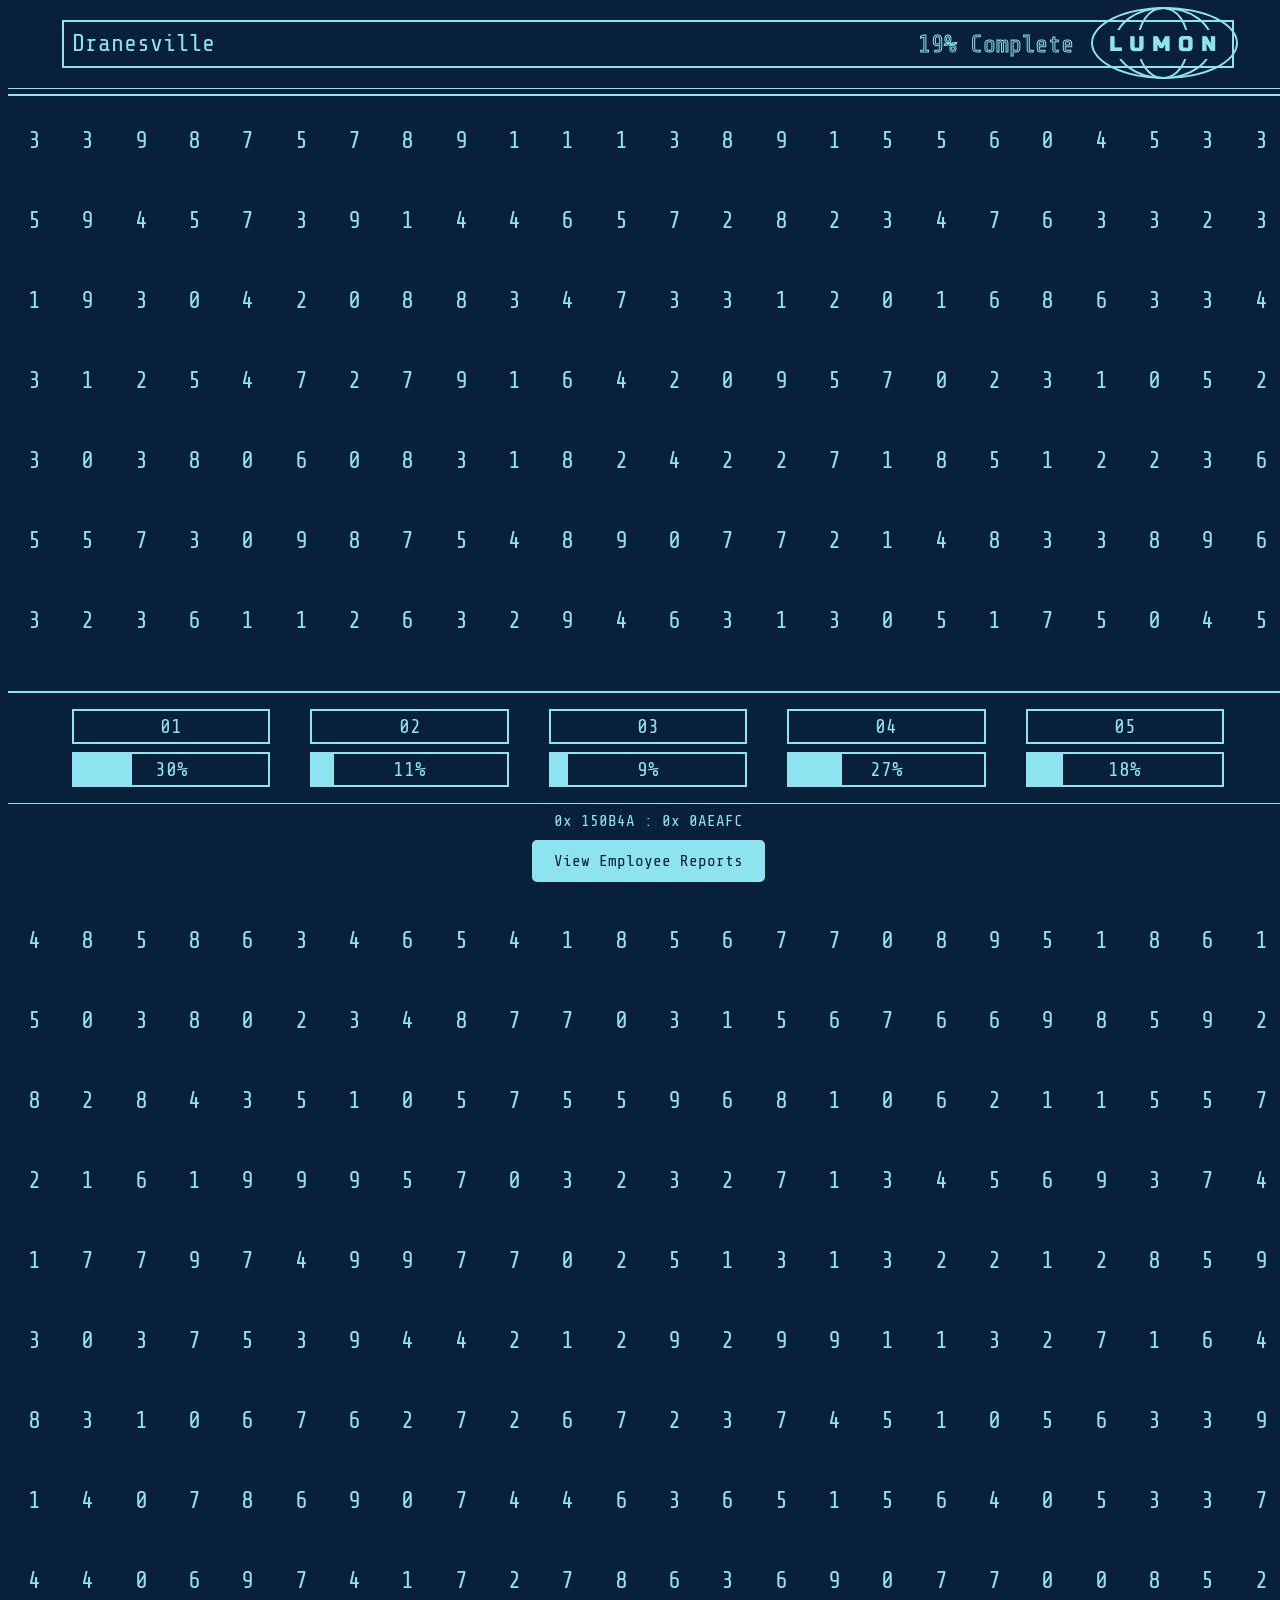
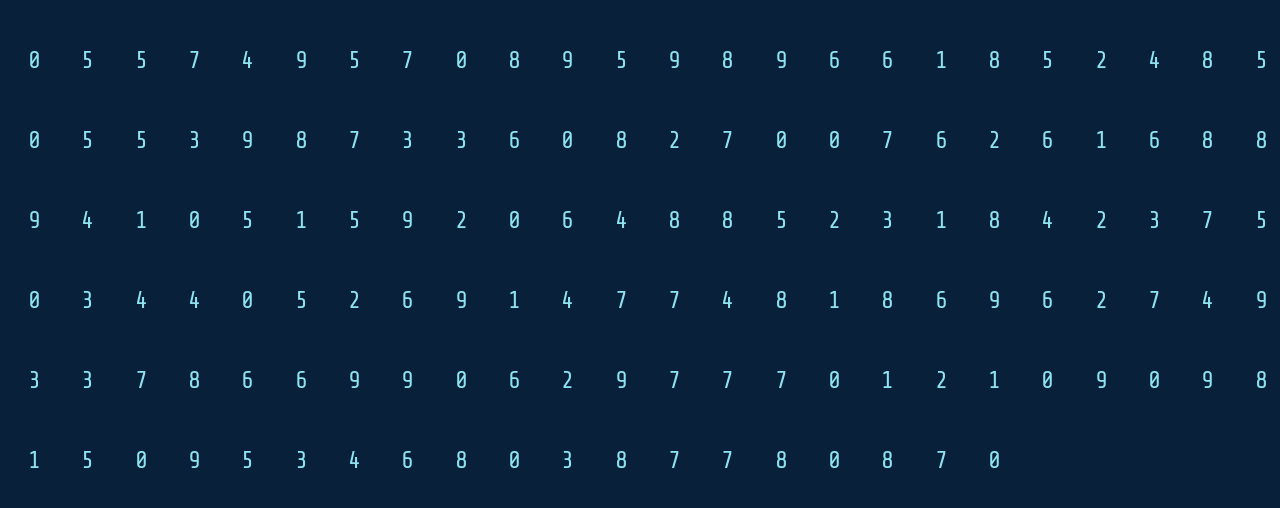
<file: index.html>
<!DOCTYPE html>
<html lang="en">

<head>
    <meta charset="UTF-8">
    <meta http-equiv="X-UA-Compatible" content="IE=edge">
    <link rel="icon" type="image/x-icon" href="img/fav.png">
    <meta name="viewport" content="width=device-width, initial-scale=1.0">
    <title>LUMON</title>
    <meta property="og:title" content="LUMON" />
    <meta property="og:type" content="website" />
    <meta property="og:url" content="https://severance.iamrob.in" />
    <meta property="og:image:url" content="img/thumb.png" />
    <meta property="og:description" content="Refinement interface of the show apple tv severance" />
    <link rel="stylesheet" href="styles.css">
</head>

<body>
    <div class="intro">
        <div class="logo">
            <svg class="logo-svg" width="48" height="48" viewBox="0 0 48 48" fill="none" xmlns="http://www.w3.org/2000/svg">
                <path fill-rule="evenodd" clip-rule="evenodd" d="M8 0C3.58172 0 0 3.58172 0 8V40C0 44.4183 3.58172 48 8 48H40C44.4183 48 48 44.4183 48 40V8C48 3.58172 44.4183 0 40 0H8ZM36 28.75C36 24.2402 32.0006 16.6575 24 6C15.9994 16.6575 12 24.2402 12 28.75C12 35.5155 17.3726 41 24 41C30.6274 41 36 35.5155 36 28.75Z" fill="black"/>
            </svg>
            <span class="logo-text">LUM<span class="e">E</span>N</span>
            <span class="logo-bg"></span>
            <span class="logo-circles"></span>
        </div>
    </div>
    <header>
        <div class="header-content">
            <p>Dranesville</p>
            <div>
                <p class="header-percent">19% Complete</p>
                <p class="lumen">
                    <span class="lumen-text">LUMON</span>
                    <span class="circles"></span>
                </p>
            </div>
        </div>
    </header>
    <section>
        <div></div>
        <div></div>
        <div></div>
        <div></div>
        <div></div>
        <div></div>
        <div></div>
        <div></div>
        <div></div>
        <div></div>
        <div></div>
        <div></div>
        <div></div>
        <div></div>
        <div></div>
        <div></div>
        <div></div>
        <div></div>
        <div></div>
        <div></div>
        <div></div>
        <div></div>
        <div></div>
        <div></div>
        <div></div>
        <div></div>
        <div></div>
        <div></div>
        <div></div>
        <div></div>
        <div></div>
        <div></div>
        <div></div>
        <div></div>
        <div></div>
        <div></div>
        <div></div>
        <div></div>
        <div></div>
        <div></div>
        <div></div>
        <div></div>
        <div></div>
        <div></div>
        <div></div>
        <div></div>
        <div></div>
        <div></div>
        <div></div>
        <div></div>
        <div></div>
        <div></div>
        <div></div>
        <div></div>
        <div></div>
        <div></div>
        <div></div>
        <div></div>
        <div></div>
        <div></div>
        <div></div>
        <div></div>
        <div></div>
        <div></div>
        <div></div>
        <div></div>
        <div></div>
        <div></div>
        <div></div>
        <div></div>
        <div></div>
        <div></div>
        <div></div>
        <div></div>
        <div></div>
        <div></div>
        <div></div>
        <div></div>
        <div></div>
        <div></div>
        <div></div>
        <div></div>
        <div></div>
        <div></div>
        <div></div>
        <div></div>
        <div></div>
        <div></div>
        <div></div>
        <div></div>
        <div></div>
        <div></div>
        <div></div>
        <div></div>
        <div></div>
        <div></div>
        <div></div>
        <div></div>
        <div></div>
        <div></div>
        <div></div>
        <div></div>
        <div></div>
        <div></div>
        <div></div>
        <div></div>
        <div></div>
        <div></div>
        <div></div>
        <div></div>
        <div></div>
        <div></div>
        <div></div>
        <div></div>
        <div></div>
        <div></div>
        <div></div>
        <div></div>
        <div></div>
        <div></div>
        <div></div>
        <div></div>
        <div></div>
        <div></div>
        <div></div>
        <div></div>
        <div></div>
        <div></div>
        <div></div>
        <div></div>
        <div></div>
        <div></div>
        <div></div>
        <div></div>
        <div></div>
        <div></div>
        <div></div>
        <div></div>
        <div></div>
        <div></div>
        <div></div>
        <div></div>
        <div></div>
        <div></div>
        <div></div>
        <div></div>
        <div></div>
        <div></div>
        <div></div>
        <div></div>
        <div></div>
        <div></div>
        <div></div>
        <div></div>
        <div></div>
        <div></div>
        <div></div>
        <div></div>
        <div></div>
        <div></div>
        <div></div>
        <div></div>
        <div></div>
        <div></div>
        <div></div>
        <div></div>
        <div></div>
        <div></div>
        <div></div>
        <div></div>
        <div></div>
        <div></div>
        <div></div>
        <div></div>
        <div></div>
        <div></div>
        <div></div>
        <div></div>
        <div></div>
        <div></div>
        <div></div>
        <div></div>
        <div></div>
        <div></div>
        <div></div>
        <div></div>
        <div></div>
        <div></div>
        <div></div>
        <div></div>
        <div></div>
        <div></div>
        <div></div>
        <div></div>
        <div></div>
        <div></div>
        <div></div>
        <div></div>
        <div></div>
        <div></div>
        <div></div>
        <div></div>
        <div></div>
        <div></div>
        <div></div>
        <div></div>
        <div></div>
        <div></div>
        <div></div>
        <div></div>
        <div></div>
        <div></div>
        <div></div>
        <div></div>
        <div></div>
        <div></div>
        <div></div>
        <div></div>
        <div></div>
        <div></div>
        <div></div>
        <div></div>
        <div></div>
        <div></div>
        <div></div>
        <div></div>
        <div></div>
        <div></div>
        <div></div>
        <div></div>
        <div></div>
        <div></div>
        <div></div>
        <div></div>
        <div></div>
        <div></div>
        <div></div>
        <div></div>
        <div></div>
        <div></div>
        <div></div>
        <div></div>
        <div></div>
        <div></div>
        <div></div>
        <div></div>
        <div></div>
        <div></div>
        <div></div>
        <div></div>
        <div></div>
        <div></div>
        <div></div>
        <div></div>
        <div></div>
        <div></div>
        <div></div>
        <div></div>
        <div></div>
        <div></div>
        <div></div>
        <div></div>
        <div></div>
        <div></div>
        <div></div>
        <div></div>
        <div></div>
        <div></div>
        <div></div>
        <div></div>
        <div></div>
        <div></div>
        <div></div>
        <div></div>
        <div></div>
        <div></div>
        <div></div>
        <div></div>
        <div></div>
        <div></div>
        <div></div>
        <div></div>
        <div></div>
        <div></div>
        <div></div>
        <div></div>
        <div></div>
        <div></div>
        <div></div>
        <div></div>
        <div></div>
        <div></div>
        <div></div>
        <div></div>
        <div></div>
        <div></div>
        <div></div>
        <div></div>
        <div></div>
        <div></div>
        <div></div>
        <div></div>
        <div></div>
        <div></div>
        <div></div>
        <div></div>
        <div></div>
        <div></div>
        <div></div>
        <div></div>
        <div></div>
        <div></div>
        <div></div>
        <div></div>
        <div></div>
        <div></div>
        <div></div>
        <div></div>
        <div></div>
        <div></div>
        <div></div>
        <div></div>
        <div></div>
        <div></div>
        <div></div>
        <div></div>
        <div></div>
        <div></div>
        <div></div>
        <div></div>
        <div></div>
        <div></div>
        <div></div>
        <div></div>
        <div></div>
        <div></div>
        <div></div>
        <div></div>
        <div></div>
        <div></div>
        <div></div>
        <div></div>
        <div></div>
        <div></div>
        <div></div>
        <div></div>
        <div></div>
        <div></div>
        <div></div>
        <div></div>
        <div></div>
        <div></div>
        <div></div>
        <div></div>
        <div></div>
        <div></div>
        <div></div>
        <div></div>
        <div></div>
        <div></div>
        <div></div>
        <div></div>
        <div></div>
        <div></div>
        <div></div>
        <div></div>
        <div></div>
        <div></div>
        <div></div>
        <div></div>
        <div></div>
        <div></div>
        <div></div>
        <div></div>
        <div></div>
        <div></div>
        <div></div>
        <div></div>
        <div></div>
        <div></div>
        <div></div>
        <div></div>
        <div></div>
        <div></div>
        <div></div>
        <div></div>
        <div></div>
        <div></div>
        <div></div>
        <div></div>
        <div></div>
        <div></div>
        <div></div>
        <div></div>
        <div></div>
        <div></div>
        <div></div>
        <div></div>
        <div></div>
        <div></div>
        <div></div>
        <div></div>
        <div></div>
        <div></div>
        <div></div>
        <div></div>
        <div></div>
        <div></div>
        <div></div>
        <div></div>
        <div></div>
        <div></div>
        <div></div>
        <div></div>
        <div></div>
        <div></div>
        <div></div>
        <div></div>
        <div></div>
        <div></div>
        <div></div>
        <div></div>
        <div></div>
        <div></div>
        <div></div>
        <div></div>
        <div></div>
        <div></div>
        <div></div>
        <div></div>
        <div></div>
        <div></div>
        <div></div>
        <div></div>
        <div></div>
        <div></div>
        <div></div>
        <div></div>
        <div></div>
        <div></div>
        <div></div>
        <div></div>
        <div></div>
        <div></div>
        <div></div>
        <div></div>
        <div></div>
        <div></div>
        <div></div>
        <div></div>
        <div></div>
        <div></div>
        <div></div>
        <div></div>
        <div></div>
        <div></div>
        <div></div>
        <div></div>
        <div></div>
        <div></div>
        <div></div>
        <div></div>
        <div></div>
        <div></div>
        <div></div>
        <div></div>
        <div></div>
        <div></div>
        <div></div>
        <div></div>
        <div></div>
        <div></div>
        <div></div>
        <div></div>
        <div></div>
        <div></div>
        <div></div>
        <div></div>
        <div></div>
        <div></div>
        <div></div>
        <div></div>
        <div></div>
        <div></div>
        <div></div>
        <div></div>
        <div></div>
        <div></div>
        <div></div>
        <div></div>
        <div></div>
        <div></div>
        <div></div>
        <div></div>
        <div></div>
        <div></div>
        <div></div>
        <div></div>
        <div></div>
        <div></div>
        <div></div>
        <div></div>
        <div></div>
        <div></div>
        <div></div>
        <div></div>
        <div></div>
        <div></div>
        <div></div>
        <div></div>
        <div></div>
        <div></div>
        <div></div>
        <div></div>
        <div></div>
        <div></div>
        <div></div>
        <div></div>
        <div></div>
        <div></div>
        <div></div>
        <div></div>
        <div></div>
        <div></div>
        <div></div>
        <div></div>
        <div></div>
        <div></div>
        <div></div>
        <div></div>
        <div></div>
        <div></div>
        <div></div>
        <div></div>
        <div></div>
        <div></div>
        <div></div>
        <div></div>
        <div></div>
        <div></div>
        <div></div>
        <div></div>
        <div></div>
        <div></div>
        <div></div>
        <div></div>
        <div></div>
        <div></div>
        <div></div>
        <div></div>
        <div></div>
        <div></div>
        <div></div>
        <div></div>
        <div></div>
        <div></div>
        <div></div>
        <div></div>
        <div></div>
        <div></div>
        <div></div>
        <div></div>
        <div></div>
        <div></div>
        <div></div>
        <div></div>
        <div></div>
        <div></div>
        <div></div>
        <div></div>
        <div></div>
        <div></div>
        <div></div>
        <div></div>
        <div></div>
        <div></div>
        <div></div>
        <div></div>
        <div></div>
        <div></div>
        <div></div>
        <div></div>
        <div></div>
        <div></div>
        <div></div>
        <div></div>
        <div></div>
        <div></div>
        <div></div>
        <div></div>
        <div></div>
        <div></div>
        <div></div>
        <div></div>
        <div></div>
    </section>
    
    <footer>
        <div class="footer-container">
            <div>01</div>
            <div>02</div>
            <div>03</div>
            <div>04</div>
            <div>05</div>
            <div class="b30">30%</div>
            <div class="b11">11%</div>
            <div class="b9">9%</div>
            <div class="b27">27%</div>
            <div class="b18">18%</div>
        </div>
        <div class="code">
            0x 150B4A : 0x 0AEAFC
        </div>
         <!-- Button to navigate to Employee Reports -->
    <a href="employee-reports.html" class="btn">View Employee Reports</a>
    </footer>
    <script src="script.js"></script>
</body>

</html>
</file>
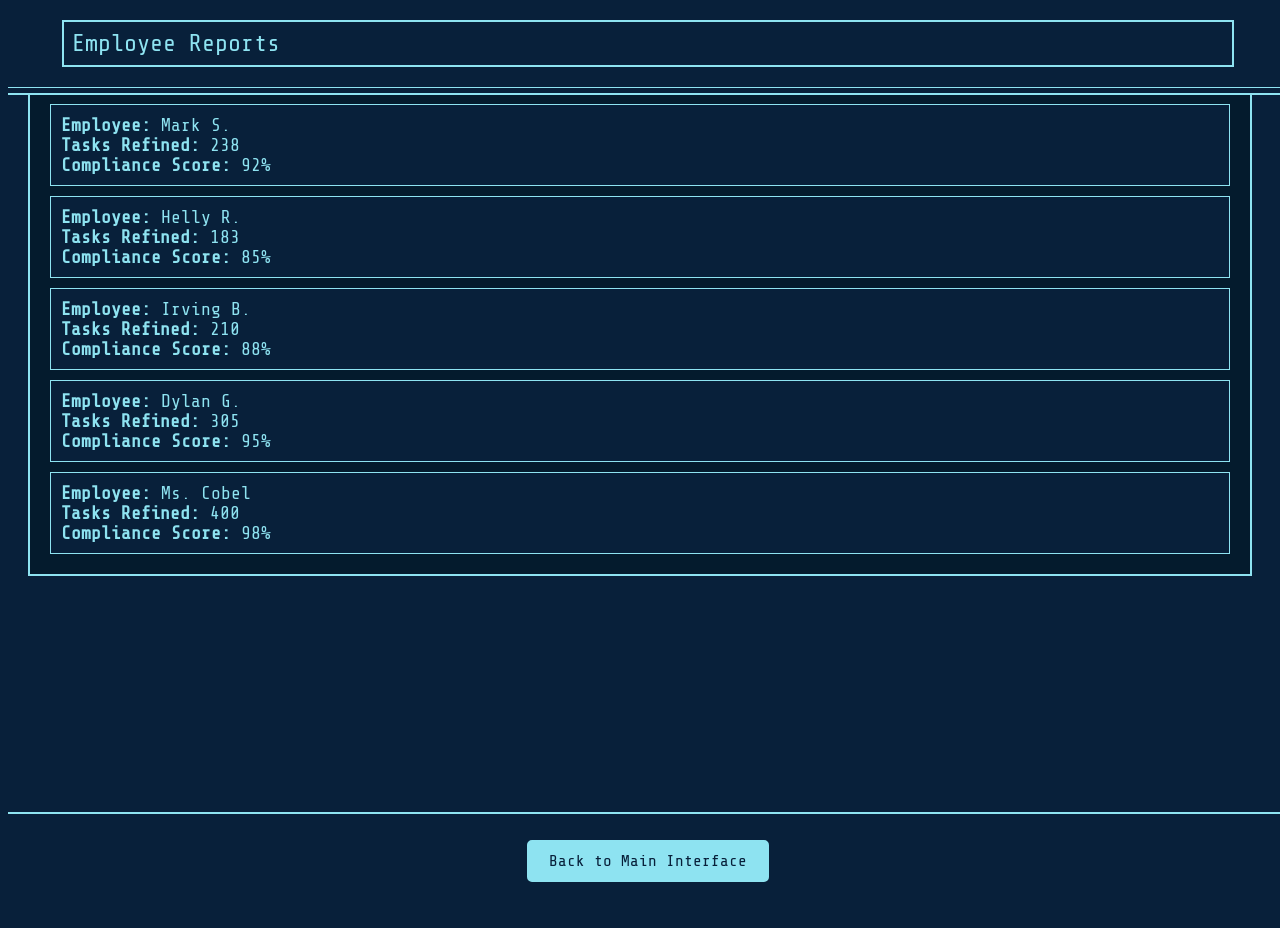
<file: employee-reports.html>
<!DOCTYPE html>
<html lang="en">

<head>
    <meta charset="UTF-8">
    <meta name="viewport" content="width=device-width, initial-scale=1.0">
    <title>Employee Reports</title>
    <link rel="stylesheet" href="styles.css">
</head>

<body>
    <header>
        <div class="header-content">
            <p>Employee Reports</p>
        </div>
    </header>

    <div id="employee-reports" class="reports">
        <h2>Employee Reports</h2>
        <div id="report-list"></div>
    </div>

    <footer>
        <a href="index.html" class="btn">Back to Main Interface</a>
    </footer>

    <script src="script.js"></script>
</body>

</html>
</file>
<file: styles.css>
@import url('https://fonts.googleapis.com/css2?family=Share+Tech+Mono&display=swap');

@import url('https://fonts.googleapis.com/css2?family=Russo+One&display=swap');

body {
    font-family: 'Share Tech Mono', monospace;
    overscroll-behavior: none;
    font-size: 24px;
    text-align: center;
    background-color: #08203A;
    color: #8EE3F1;
    min-height: 100vh;
    cursor: url("img/cursor.png") 8 8, auto !important;
    -webkit-touch-callout: none;
    /* iOS Safari */
    -webkit-user-select: none;
    /* Safari */
    -khtml-user-select: none;
    /* Konqueror HTML */
    -moz-user-select: none;
    /* Old versions of Firefox */
    -ms-user-select: none;
    /* Internet Explorer/Edge */
    user-select: none;
}

p {
    margin: 0;
}

.intro {
    position: fixed;
    top: 0;
    left: 0;
    height: 100vh;
    width: 100vw;
    z-index: 99999;
    background-color: #08203A;
    display: flex;
    align-items: center;
    justify-content: center;
    animation: fade-out ease-in 0.3s forwards;
    animation-delay: 4.5s;
}

.logo {
    position: relative;
    opacity: 1;
    animation: fade-out ease-in 1s forwards;
    animation-delay: 3.3s;
}

.logo-svg {
    position: absolute;
    z-index: 999999;
    height: 21px;
    top: 42px;
    right: 43px;
    opacity: 0;
    animation: fade-in ease-in 1s forwards;
    animation-delay: 2s;
}

.logo-svg path {
    fill: #8EE3F1;
}

.logo::after {
    content: '';
    position: absolute;
    left: 21px;
    bottom: 21px;
    width: 0;
    height: 2px;
    background-color: #8EE3F1;
    animation: grow ease-in 0.8s forwards;
    animation-delay: 2s;
}

.logo::before {
    content: '';
    position: absolute;
    left: 21px;
    top: 21px;
    width: 0;
    margin-left: 80%;
    height: 2px;
    background-color: #8EE3F1;
    animation: grow ease-in 0.8s forwards;
    animation-delay: 1.5s;
}

.logo-text {
    position: absolute;
    top: 36px;
    left: 28px;
    font-family: 'Russo One', sans-serif;
    font-size: 28px;
    letter-spacing: 12px;
    z-index: 99999;
    opacity: 0;
    animation: fade-in ease-in 1s forwards;
    animation-delay: 2s;
}

.logo-text .e {
    color: #08203A;
}

.logo-bg {
    position: absolute;
    width: 0;
    top: 33px;
    left: 20px;
    height: 40px;
    background-color: #08203A;
    z-index: 9999;
    animation: grow linear 0.6s forwards;
    animation-delay: 1.5s;
}

.logo-circles {
    display: block;
    width: 200px;
    height: 100px;
    border: 2px solid #8EE3F1;
    border-radius: 100%;
    position: relative;
}

.logo-circles::before {
    content: '';
    width: 0;
    height: 100%;
    position: absolute;
    top: -2px;
    left: 50%;
    border: 2px solid #8EE3F1;
    border-radius: 100%;
    animation: scale72 linear 1s forwards;
    animation-delay: 1s;
    opacity: 0;
}

.logo-circles::after {
    content: '';
    width: 0;
    height: 100%;
    position: absolute;
    top: -2px;
    left: 50%;
    border: 2px solid #8EE3F1;
    border-radius: 100%;
    animation: scale33 linear 1s forwards;
    animation-delay: 1.8s;
    opacity: 0;
}

header {
    position: fixed;
    background-color: #08203A;
    border-bottom: 2px solid #8EE3F1;
    width: 100%;
    top: 0;
    z-index: 99;
    font-size: 24px;
    display: flex;
    justify-content: center;
    align-items: center;

}

header::after {
    content: '';
    position: absolute;
    bottom: -8px;
    left: 0;
    width: 100%;
    height: 5px;
    background-color: #08203A;
    display: block;
    border-bottom: 2px solid #8EE3F1;
}

.header-content {
    display: flex;
    justify-content: space-between;
    width: 90%;
    border: 2px solid #8EE3F1;
    padding: 8px;
    margin: 20px 0;

}

.header-content div {
    display: flex;
    align-items: center;
    justify-content: center;
}

.header-content div p {
    margin-left: 40px;
}

.header-content .lumen {
    font-family: 'Russo One', sans-serif;
    font-weight: bold;
    font-size: 20px;
    letter-spacing: 8px;
    position: relative;
    width: 110px;
    height: 28px;

}

.header-content .lumen .circles {
    border-radius: 100%;
    height: 80px;
    width: 120px;
    position: absolute;
    border: 2px solid #8EE3F1;
    height: 68px;
    width: 143px;
    top: -23px;
    left: -23px;

}

.header-content .lumen .circles::before {
    content: '';
    width: 66%;
    border: 2px solid #8EE3F1;
    height: 100%;
    position: absolute;
    border-radius: 100%;
    left: 15%;
    top: -2px;
}

.header-content .lumen .circles::after {
    content: '';
    width: 33%;
    border: 2px solid #8EE3F1;
    height: 100%;
    position: absolute;
    border-radius: 100%;
    left: 31%;
    top: -2px;
}

.lumen-text {
    background-color: #08203A;
    padding: 2px;
    margin-bottom: 2px;
    position: absolute;
    left: -7px;
    z-index: 999;
}

.header-percent {
    color: transparent;
    -webkit-text-stroke: 1px #8EE3F1;
}

footer {
    border-top: 2px solid #8EE3F1;
    position: fixed;
    bottom: 0;
    width: 100%;
    background-color: #08203A;
    display: flex;
    align-items: center;
    justify-content: center;
    padding: 16px 0 8px;
    flex-wrap: wrap;

}

footer>div {
    width: 100%;
}

footer .code {
    margin-top: 16px;
    padding-top: 8px;
    font-size: 16px;
    border-top: 1px solid #8EE3F1;
}

.footer-container {
    display: grid;
    width: 90%;
    grid-template-columns: repeat(5, 1fr);
    grid-template-rows: repeat(2, 1fr);
    grid-column-gap: 40px;
    grid-row-gap: 8px;

}

.footer-container div {
    border: 2px solid #8EE3F1;
    font-size: 20px;
    padding: 4px 0;
    position: relative;

}

.footer-container div.b30::before {
    content: '';
    width: 30%;
    height: 100%;
    left: 0;
    top: 0;
    position: absolute;
    background-color: #8EE3F1;
}

.footer-container div.b11::before {
    content: '';
    width: 11%;
    height: 100%;
    left: 0;
    top: 0;
    position: absolute;
    background-color: #8EE3F1;
}

.footer-container div.b9::before {
    content: '';
    width: 9%;
    height: 100%;
    left: 0;
    top: 0;
    position: absolute;
    background-color: #8EE3F1;
}

.footer-container div.b27::before {
    content: '';
    width: 27%;
    height: 100%;
    left: 0;
    top: 0;
    position: absolute;
    background-color: #8EE3F1;
}

.footer-container div.b18::before {
    content: '';
    width: 18%;
    height: 100%;
    left: 0;
    top: 0;
    position: absolute;
    background-color: #8EE3F1;
}

section {
    width: 100vw;
    display: grid;
    grid-template-columns: repeat(12, 1fr);
    grid-auto-rows: 80px;
    margin-top: 100px;

}

@media only screen and (min-width: 1024px) {
    section {
        grid-template-columns: repeat(18, 1fr);
    }
}

@media only screen and (min-width: 1200px) {
    section {
        grid-template-columns: repeat(24, 1fr);
    }
}

section>div {
    display: flex;
    align-items: center;
    justify-content: center;
    font-weight: 100;

}

section>div.b-20 {
    animation: float-bottom-20 6s ease-in-out infinite;
}

section>div.l-20 {
    animation: float-left-20 6s ease-in-out infinite;
}

section>div.d-1 {
    animation-delay: 1s;
}

section>div.d-1_5 {
    animation-delay: 1.5s;
}

section>div.du-2 {
    animation-duration: 3s;
}

section>div.du-8 {
    animation-duration: 4s;
}



.reports {
    margin: 20px;
    padding: 20px;
    border: 2px solid #8EE3F1;
    color: #8EE3F1;
    background-color: #041B2D;
    font-family: 'Share Tech Mono', monospace;
    text-align: center;
}

.reports h2 {
    margin-bottom: 15px;
    font-size: 24px;
}

#report-list {
    display: flex;
    flex-direction: column;
    gap: 10px;
    margin-top: 10px;
}

.report-item {
    border: 1px solid #8EE3F1;
    padding: 10px;
    background-color: #08203A;
    color: #8EE3F1;
    font-size: 18px;
    text-align: left;
}

.btn {
    display: inline-block;
    padding: 10px 20px;
    margin: 10px;
    background-color: #8EE3F1;
    color: #08203A;
    text-decoration: none;
    font-family: 'Share Tech Mono', monospace;
    font-size: 16px;
    border: 2px solid #8EE3F1;
    border-radius: 5px;
    transition: background-color 0.2s;
    text-align: center;
}

.btn:hover {
    background-color: #041B2D;
    color: #8EE3F1;
}




@keyframes float-bottom-20 {
    0% {
        padding-bottom: 0;
        padding-top: 0;
    }

    50% {
        padding-bottom: 10px;
        padding-top: 0;
    }

    100% {
        padding-bottom: 0;
        padding-top: 0;
    }
}

@keyframes float-left-20 {
    0% {
        padding-left: 0;
        padding-right: 0;
    }

    50% {
        padding-left: 10px;
        padding-right: 0;
    }

    100% {
        padding-left: 0;
        padding-right: 0;
    }
}

@keyframes fade-in {
    0% {
        opacity: 0;
    }

    100% {
        opacity: 1;
    }
}

@keyframes fade-out {
    0% {
        opacity: 1;
    }

    100% {
        opacity: 0;
        display: none;
    }
}

@keyframes grow {
    0% {
        width: 0;
        margin-left: 80%;
    }

    100% {
        width: 80%;
        margin-left: 0;
    }
}

@keyframes scale {
    0% {
        transform: scale(0);
    }

    100% {
        transform: scale(1);
    }
}

@keyframes scale33 {
    0% {
        opacity: 1;
        width: 0;
        left: 50%;
    }

    100% {
        width: 33%;
        left: 33%;
        opacity: 1;
    }
}

@keyframes scale72 {
    0% {
        opacity: 1;
        width: 0;
        left: 50%;
    }

    100% {
        width: 72%;
        left: 14%;
        opacity: 1;
    }
}
</file>
